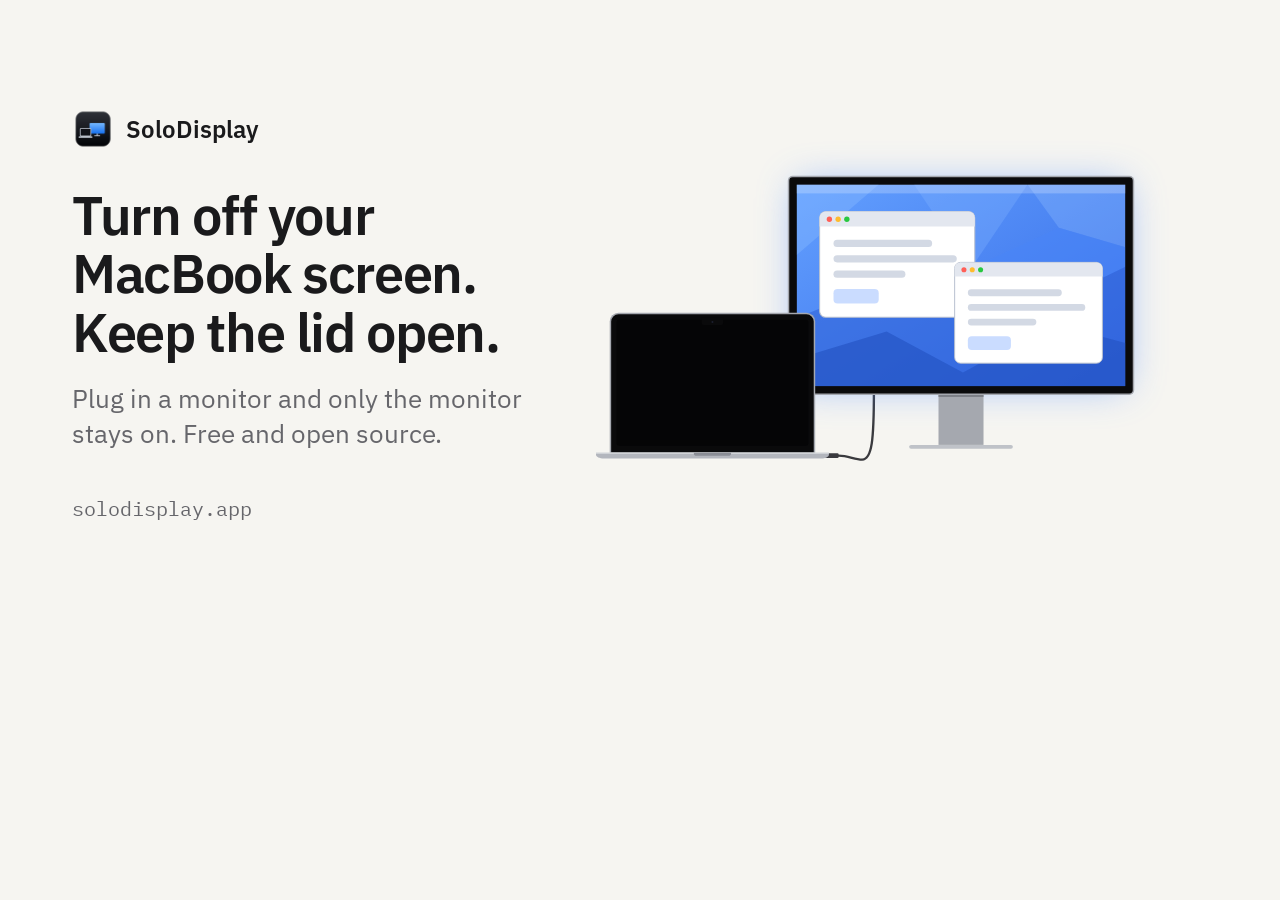
<file: scripts/og/og.html>
<!doctype html>
<!--
  Share card for the website (og:image), in the site's style. Render with:
    swift scripts/og/render.swift scripts/og/og.html site/og-v2.png
    swift scripts/og/render.swift "scripts/og/og.html?guide" site/og-guide-v2.png
  Bump the file version (and the og:image URLs) when the card changes, so social sites refetch it.
  The drawing reuses the sprites from site/index.html: copy them again if those change.
-->
<html lang="en">
<head>
<meta charset="utf-8">
<style>
  @font-face { font-family: "IBM Plex Sans"; src: url("../../site/fonts/ibm-plex-sans-400.woff2") format("woff2"); font-weight: 400; }
  @font-face { font-family: "IBM Plex Sans"; src: url("../../site/fonts/ibm-plex-sans-600.woff2") format("woff2"); font-weight: 600; }
  @font-face { font-family: "IBM Plex Mono"; src: url("../../site/fonts/ibm-plex-mono-400.woff2") format("woff2"); font-weight: 400; }
  html, body { margin: 0; width: 1200px; height: 630px; overflow: hidden; }
  body {
    background: #f6f5f1; color: #1a1a1c;
    font-family: "IBM Plex Sans", -apple-system, sans-serif;
    -webkit-font-smoothing: antialiased;
    display: grid; grid-template-columns: 500px 1fr; align-items: center; gap: 24px;
    padding: 0 56px 0 72px; box-sizing: border-box;
  }
  .brand { display: flex; align-items: center; gap: 12px; font-size: 24px; font-weight: 600; }
  .brand img { width: 42px; height: 42px; }
  h1 { margin: 36px 0 0; font-size: 54px; line-height: 1.08; letter-spacing: -0.025em; font-weight: 600; }
  p { margin: 20px 0 0; font-size: 26px; line-height: 1.35; color: #66666b; }
  .url { margin-top: 44px; font: 20px "IBM Plex Mono", monospace; color: #66666b; }
  svg { width: 100%; height: auto; overflow: visible; }
</style>
</head>
<body>
  <div>
    <div class="brand"><img src="../../site/icon-192.png" alt="">SoloDisplay</div>
    <h1 id="headline">Turn off your MacBook screen. Keep the lid open.</h1>
    <p id="sub">Plug in a monitor and only the monitor stays on. Free and open source.</p>
    <div class="url">solodisplay.app</div>
  </div>

  <svg viewBox="0 0 560 304">
    <defs>
    <!-- Soft light around a screen that's on -->
    <filter id="halo" x="-30%" y="-30%" width="160%" height="160%"><feGaussianBlur stdDeviation="20"/></filter>
    <!-- Wallpaper for every lit screen: a blue gradient with low-poly facets. Slice keeps it filling the laptop's slightly squarer screen. -->
    <linearGradient id="wall-bg" x1="0" y1="0" x2="1" y2="1">
      <stop offset="0" stop-color="#63a0ff"/>
      <stop offset="1" stop-color="#3469e6"/>
    </linearGradient>
    <symbol id="wall" viewBox="0 0 336 206" preserveAspectRatio="xMidYMid slice">
      <rect width="336" height="206" fill="url(#wall-bg)"/>
      <polygon points="0,0 84,0 0,72" fill="#8cbcff" opacity=".35"/>
      <polygon points="120,0 236,0 178,86" fill="#86b6ff" opacity=".3"/>
      <polygon points="236,0 336,0 336,64 268,44" fill="#9cc4ff" opacity=".28"/>
      <polygon points="178,86 268,44 336,64 336,84 196,152" fill="#4a86f7" opacity=".55"/>
      <polygon points="0,136 112,92 196,152 336,84 336,206 0,206" fill="#2e62d8" opacity=".55"/>
      <polygon points="0,178 92,150 170,192 262,142 336,162 336,206 0,206" fill="#2453c4" opacity=".65"/>
      <polygon points="112,92 178,86 196,152" fill="#5b95fb" opacity=".45"/>
    </symbol>
    <g id="win">
      <rect x=".5" y=".5" width="151" height="103" rx="6" fill="#fff" stroke="#b7bfce"/>
      <path d="M6.5.5h139a6 6 0 0 1 6 6V15H.5V6.5a6 6 0 0 1 6-6z" fill="#e3e7ef"/>
      <circle cx="10" cy="8" r="2.6" fill="#ff5f57"/><circle cx="18.5" cy="8" r="2.6" fill="#febc2e"/><circle cx="27" cy="8" r="2.6" fill="#28c840"/>
      <rect x="14" y="28" width="96" height="7" rx="3.5" fill="#d3d9e4"/>
      <rect x="14" y="43" width="120" height="7" rx="3.5" fill="#d3d9e4"/>
      <rect x="14" y="58" width="70" height="7" rx="3.5" fill="#d3d9e4"/>
      <rect x="14" y="76" width="44" height="14" rx="4" fill="#4f8cff" opacity=".3"/>
    </g>
    <g id="monitor-body">
      <!-- Straight neck and thin foot, Studio Display style -->
      <rect x="350" y="232" width="46" height="53" fill="#a5a8af"/>
      <rect x="350" y="232" width="46" height="4" fill="#7c7f86"/>
      <rect x="320" y="285" width="106" height="4" rx="2" fill="#bfc2c8"/>
      <rect x="196" y="10" width="354" height="224" rx="5" fill="#a5a8af"/>
      <rect x="197.5" y="11.5" width="351" height="221" rx="3.5" fill="#0a0a0b"/>
    </g>
    <g id="desktop">
      <rect width="336" height="9" fill="#fff" opacity=".22"/>
      <use href="#win" transform="translate(23 27) scale(1.05)"/>
      <use href="#win" transform="translate(161 79)"/>
    </g>
    <g id="laptop-lid">
      <!-- Rounded top corners only: the bottom of the lid meets the hinge -->
      <path d="M23 150h192a9 9 0 0 1 9 9v134H14V159a9 9 0 0 1 9-9z" fill="#a5a8af"/>
      <path d="M23 151.5h192a7.5 7.5 0 0 1 7.5 7.5v133.5H15.5V159a7.5 7.5 0 0 1 7.5-7.5z" fill="#0a0a0b"/>
      <rect x="21" y="157" width="196" height="129" rx="2.5" fill="#050506"/>
    </g>
    <g id="laptop-front">
      <!-- Notch, then a thin base with the thumb cutout -->
      <path d="M108 155h22v5.4a2 2 0 0 1-2 2h-18a2 2 0 0 1-2-2z" fill="#0a0a0b"/>
      <circle cx="119" cy="159.4" r="1" fill="#1d2030"/>
      <path d="M0 293h238v2.2c0 2.2-3.5 3.8-8 3.8H8c-4.5 0-8-1.6-8-3.8z" fill="#b3b6bd"/>
      <rect x="0" y="293" width="238" height="1" fill="#dcdee2"/>
      <path d="M100 293h38v1.3c0 1.1-1.1 1.8-2.6 1.8h-32.8c-1.5 0-2.6-.7-2.6-1.8z" fill="#8a8d95"/>
    </g>
  </defs>
    <g fill="none" stroke="#3a3a3e" stroke-width="2.4" stroke-linecap="round"><path d="M248 296C258 296 264 300 272 300C282 300 284 280 284 230"/></g>
    <rect x="234" y="293.6" width="14" height="4.8" rx="1.4" fill="#3a3a3e"/>
    <rect x="205" y="19" width="336" height="206" rx="4" fill="#4f8cff" filter="url(#halo)" opacity=".55"/>
    <use href="#monitor-body"/>
    <use href="#wall" x="205" y="19" width="336" height="206"/>
    <use href="#desktop" transform="translate(205 19)"/>
    <!-- MacBook, screen off -->
    <use href="#laptop-lid"/>
    <use href="#laptop-front"/>
  </svg>

  <script>
    if (location.search.indexOf("guide") !== -1) {
      document.getElementById("headline").textContent = "How to use only an external monitor on a MacBook";
      document.getElementById("sub").textContent = "Every workaround, and what each one costs you.";
    }
  </script>
</body>
</html>
</file>
